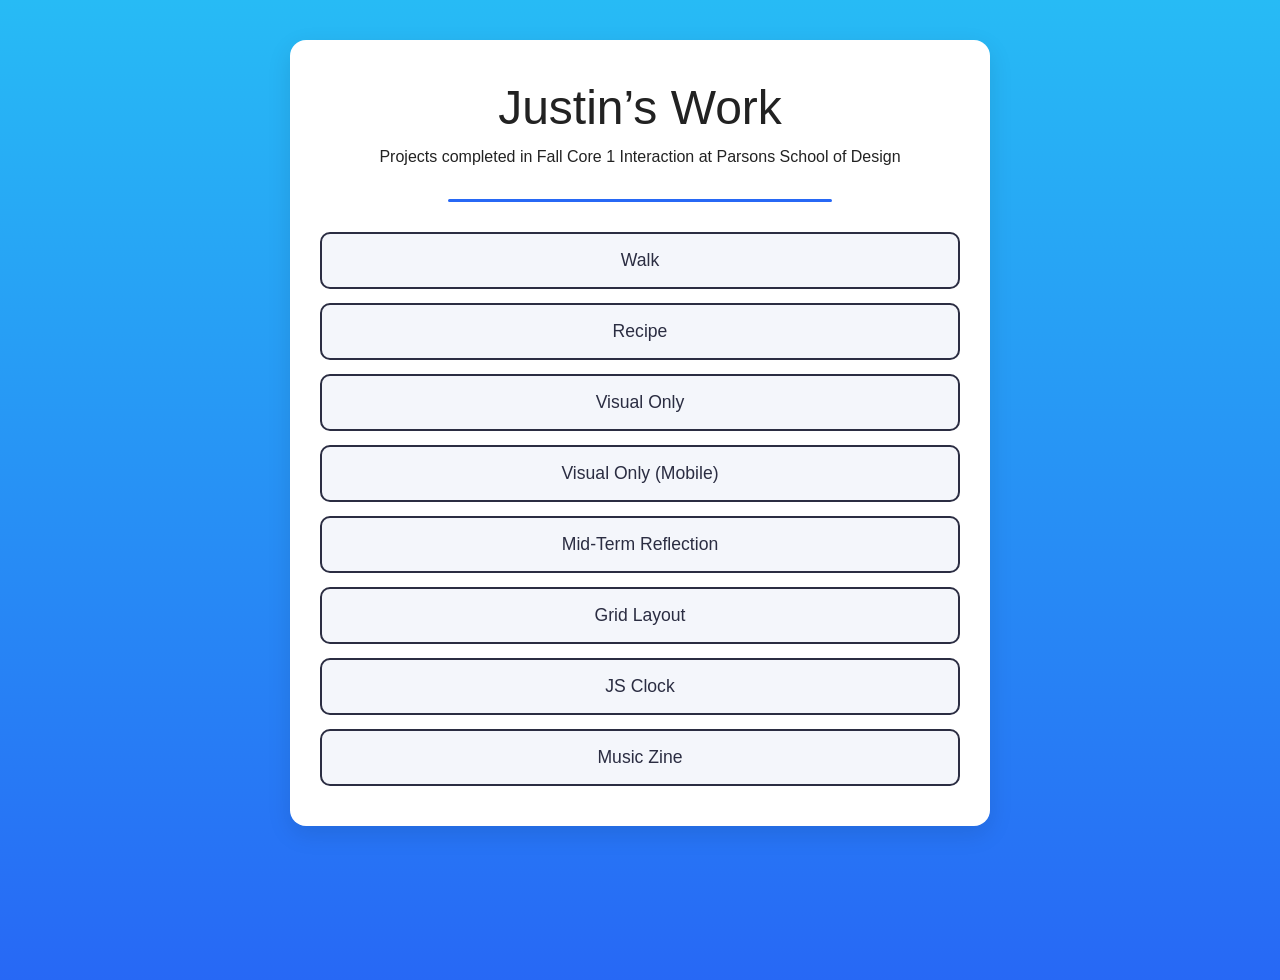
<file: index.html>
<!DOCTYPE html>
<html>
<head>
  <meta charset="utf-8">
  <meta name="viewport" content="width=device-width, initial-scale=1">
  <link rel="stylesheet" type="text/css" href="main.css">
  <link rel="preconnect" href="https://fonts.googleapis.com">
  <link rel="preconnect" href="https://fonts.gstatic.com" crossorigin>
  <link href="https://fonts.googleapis.com/css2?family=Yatra+One&display=swap" rel="stylesheet">
   <link rel="icon" type="image/x-icon" href="favicon.png">
  <title>Justin's Awesome Core 1 Interaction Projects</title>
</head>
<body>
<div class="wrapper">
  <div class="heading">
    <h1>Justin&rsquo;s Work</h1>
    <h2>Projects completed in Fall Core 1 Interaction at Parsons School of Design</h2>
  </div>

<hr>

  <div class="entries">
    <div class="entry">
      <a href="projects/walk/index.html">Walk</a>
    </div>
    <div class="entry">
      <a href="projects/project2/index.html">Recipe</a>
    </div>
    <div class="entry">
      <a href="projects/project3/portfolio.html">Visual Only</a>
    </div>
    <div class="entry">
      <a href="projects/project3mobile/mobile-portfolio.html">Visual Only (Mobile)</a>
    </div>
    <div class="entry">
      <a href="projects/reflection/index.html">Mid-Term Reflection</a>
    </div>
    <div class="entry">
      <a href="projects/grid/index.html">Grid Layout</a>
    </div>
    <div class="entry">
      <a href="projects/timeproject/index.html">JS Clock</a>
    </div>
    <div class="entry">
      <a href="projects/zine-project/index.html">Music Zine</a>
    </div>
  </div>

</div>

</body>
</html>
</file>
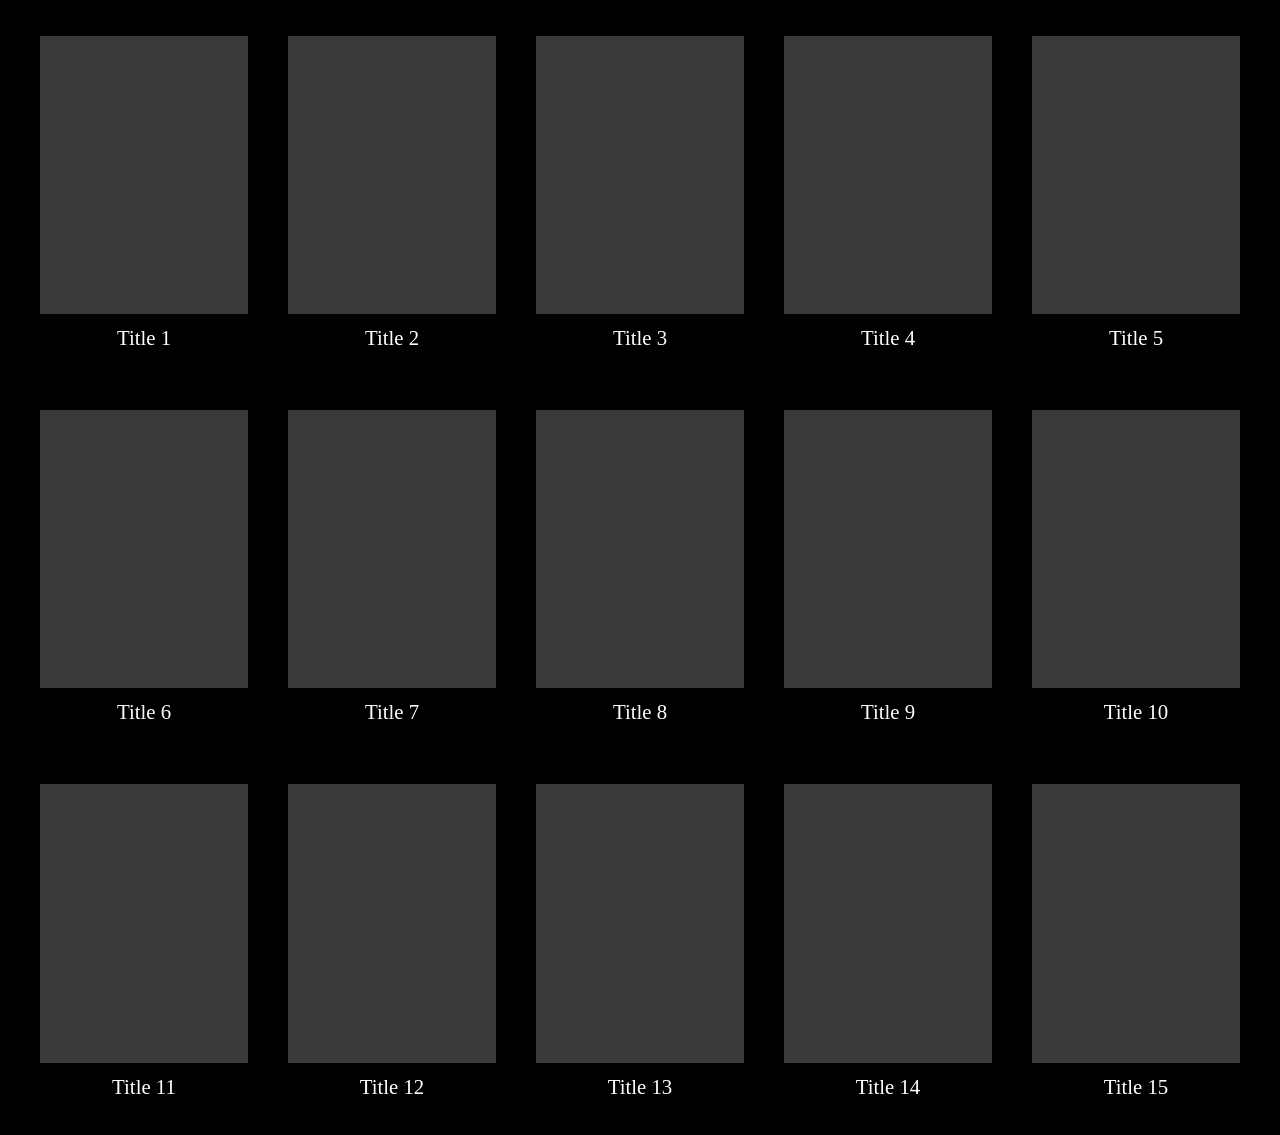
<file: projects/grid/index.html>
<!DOCTYPE html>
<html lang="en">
<head>
    <meta charset="utf-8">
    <meta name="viewport" content="width=device-width, initial-scale=1">
<title>Grid Layout</title>
<style>

  body {
    margin: 0;
    background: #000;
    color: #fff;
    font-family: Georgia, serif;
  }

  .grid {
    display: grid;
    grid-template-columns: repeat(5, 1fr);
    column-gap: 40px;
    row-gap: 60px;
    padding: 36px 40px;
  }

  .item {
    display: flex;
    flex-direction: column;
    align-items: center;
  }

  .box {
    width: 100%;
    aspect-ratio: 400 / 535;
    background: #3a3a3a;
  }

  .label {
    margin-top: 12px;
    font-size: 1.3rem;
    text-align: center;
  }

</style>
</head>
<body>
  <div class="grid">
    <div class="item"><div class="box"></div><div class="label">Title 1</div></div>
    <div class="item"><div class="box"></div><div class="label">Title 2</div></div>
    <div class="item"><div class="box"></div><div class="label">Title 3</div></div>
    <div class="item"><div class="box"></div><div class="label">Title 4</div></div>
    <div class="item"><div class="box"></div><div class="label">Title 5</div></div>

    <div class="item"><div class="box"></div><div class="label">Title 6</div></div>
    <div class="item"><div class="box"></div><div class="label">Title 7</div></div>
    <div class="item"><div class="box"></div><div class="label">Title 8</div></div>
    <div class="item"><div class="box"></div><div class="label">Title 9</div></div>
    <div class="item"><div class="box"></div><div class="label">Title 10</div></div>

    <div class="item"><div class="box"></div><div class="label">Title 11</div></div>
    <div class="item"><div class="box"></div><div class="label">Title 12</div></div>
    <div class="item"><div class="box"></div><div class="label">Title 13</div></div>
    <div class="item"><div class="box"></div><div class="label">Title 14</div></div>
    <div class="item"><div class="box"></div><div class="label">Title 15</div></div>
  </div>
</body>
</html>
</file>
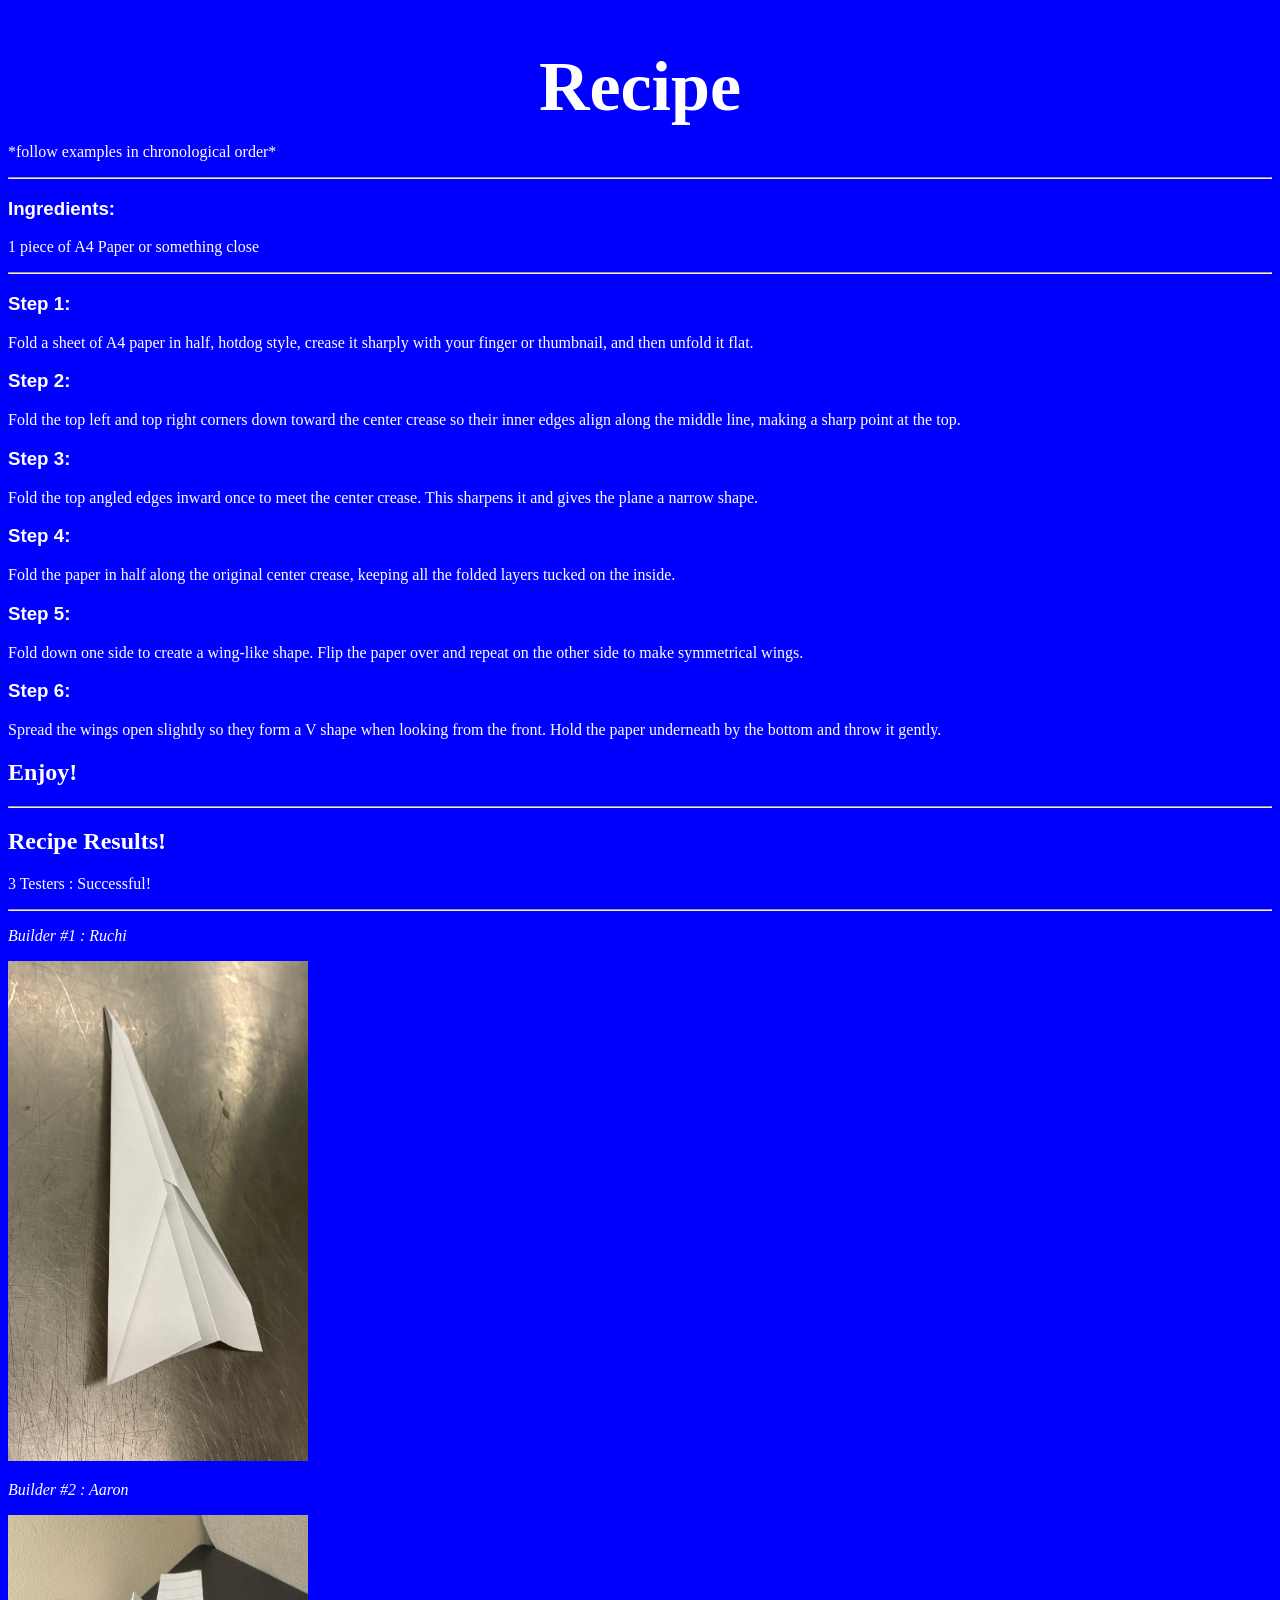
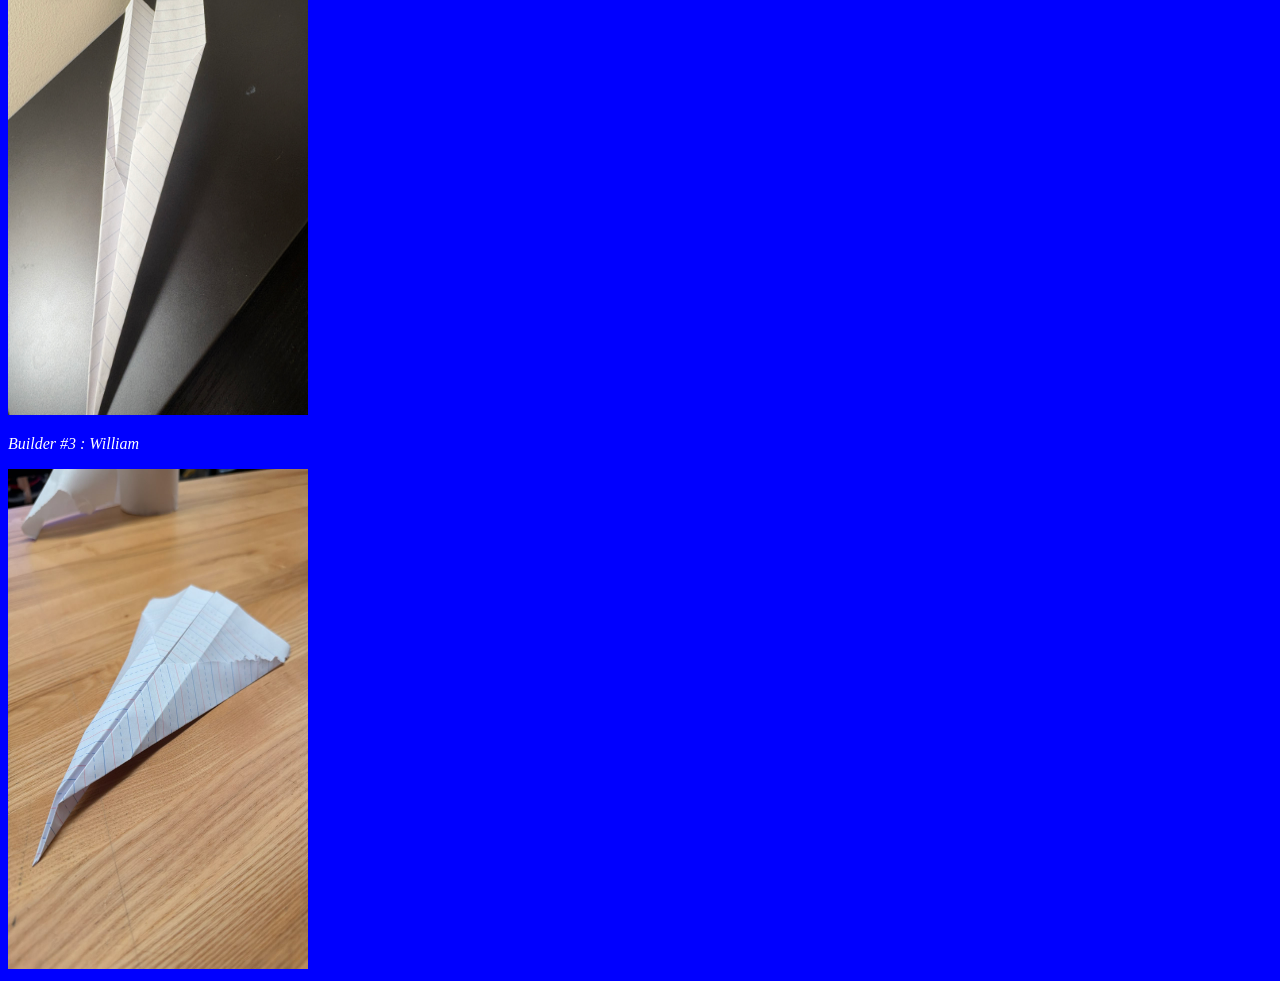
<file: projects/project2/index.html>
<!DOCTYPE html>
<html>
	<head>
	<title>Recipe</title>
</head>

<body>

	<h1>Recipe</h1>
	<p>*follow examples in chronological order*</p>

<hr>

<section>
	<h3>Ingredients:</h3>
	<p>1 piece of A4 Paper or something close</p>
</section>

<hr>

<section>
	<h3>Step 1:</h3>
	<p>Fold a sheet of A4 paper in half, hotdog style, crease it sharply with your finger or thumbnail, and then unfold it flat.</p>
</section>

<section>
	<h3>Step 2:</h3>
	<p>Fold the top left and top right corners down toward the center crease so their inner edges align along the middle line, making a sharp point at the top.</p>
</section>

<section>
	<h3>Step 3:</h3>
	<p>Fold the top angled edges inward once to meet the center crease. This sharpens it and gives the plane a narrow shape.</p>
</section>

<section>
	<h3>Step 4:</h3>
	<p>Fold the paper in half along the original center crease, keeping all the folded layers tucked on the inside.</p>
</section>

<section>
	<h3>Step 5:</h3>
	<p>Fold down one side to create a wing-like shape. Flip the paper over and repeat on the other side to make symmetrical wings.</p>
</section>

<section>
	<h3>Step 6:</h3>
	<p>Spread the wings open slightly so they form a V shape when looking from the front. Hold the paper underneath by the bottom and throw it gently.</p>
</section>

<h2>Enjoy!</h2>

<link rel="stylesheet" href="main.css">

<hr>

<h2>Recipe Results!</h2>
<p>3 Testers : Successful!</p>

<hr>

<section>
	<em><p>Builder #1 : Ruchi</p></em>
<img src="ruchi-plane.jpg" alt="Builder #1 : Ruchi" width="300" height="500">
</section>

<section>
	<em><p>Builder #2 : Aaron</p></em>
<img src="aaron-plane.jpg" alt="Builder #2 : Aaron" width="300" height="500">
</section>

<section>
	<em><p>Builder #3 : William</p></em>
<img src="william-plane.jpeg" alt="Builder #3 : William" width="300" height="500">
</section>

</body>
</html>
</file>
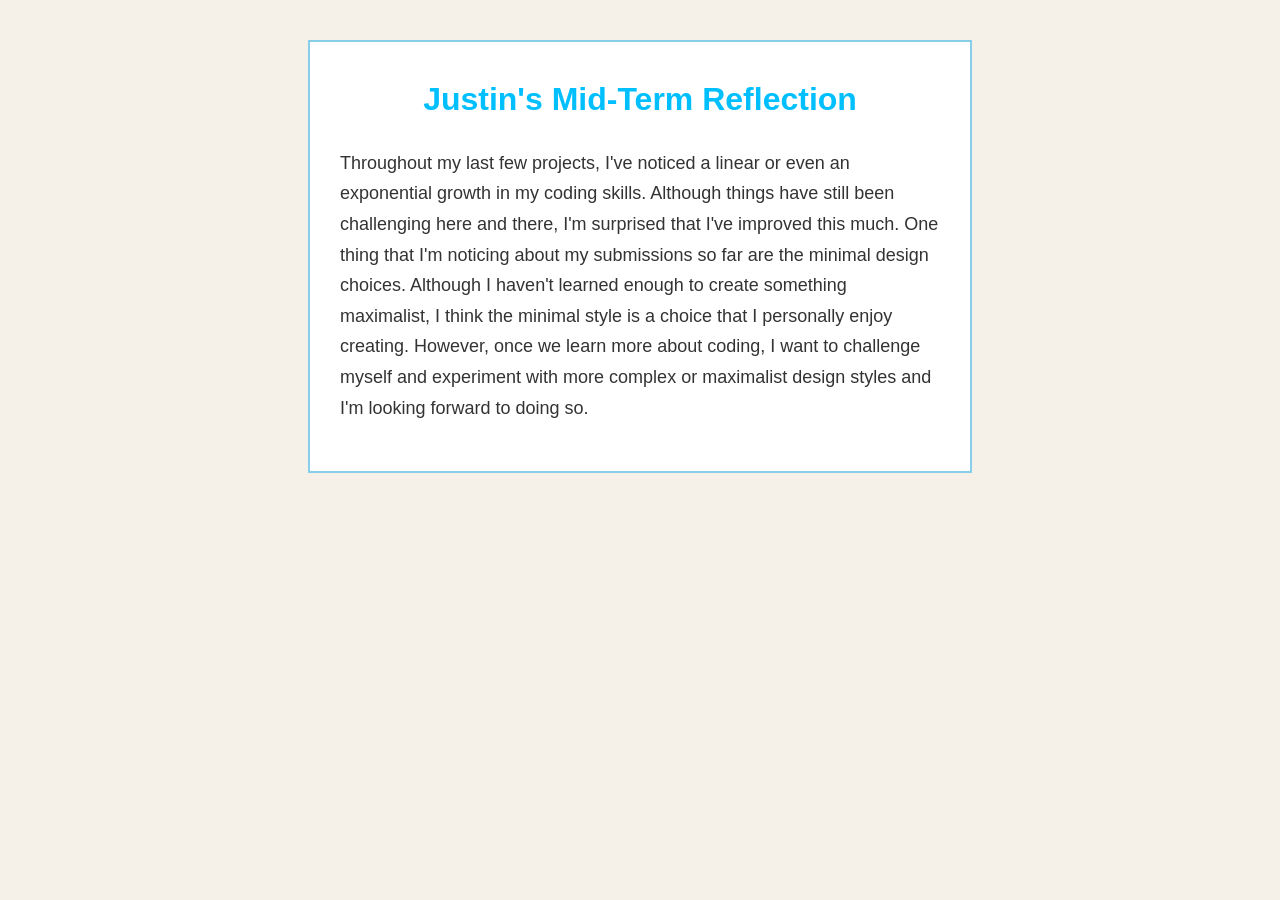
<file: projects/reflection/index.html>
<!DOCTYPE html>
<head>
<title>Justin's Mid-Term Reflection</title>
<style>
  body {
    background-color: #f5f0e8;
    color: #333333;
    font-family: helvetica, serif;
    line-height: 1.7;
    margin: 0;
    padding: 40px 20px;
  }

  .box {
    background-color: white;
    border: 2px solid skyblue;
    max-width: 600px;
    margin: 0 auto;
    padding: 30px;
  }

  h1 {
    color: deepskyblue;
    text-align: center;
    margin-top: 0;
  }

  p {
    font-size: 18px;
  }
</style>
</head>
<body>
  <div class="box">
    <h1>Justin's Mid-Term Reflection</h1>
    <p>
      Throughout my last few projects, I've noticed a linear or even an exponential growth in my coding skills. Although things have still been challenging here and there, I'm surprised that I've improved this much. One thing that I'm noticing about my submissions so far are the minimal design choices. Although I haven't learned enough to create something maximalist, I think the minimal style is a choice that I personally enjoy creating. However, once we learn more about coding, I want to challenge myself and experiment with more complex or maximalist design styles and I'm looking forward to doing so.
    </p>
  </div>
</body>
</html>
</file>
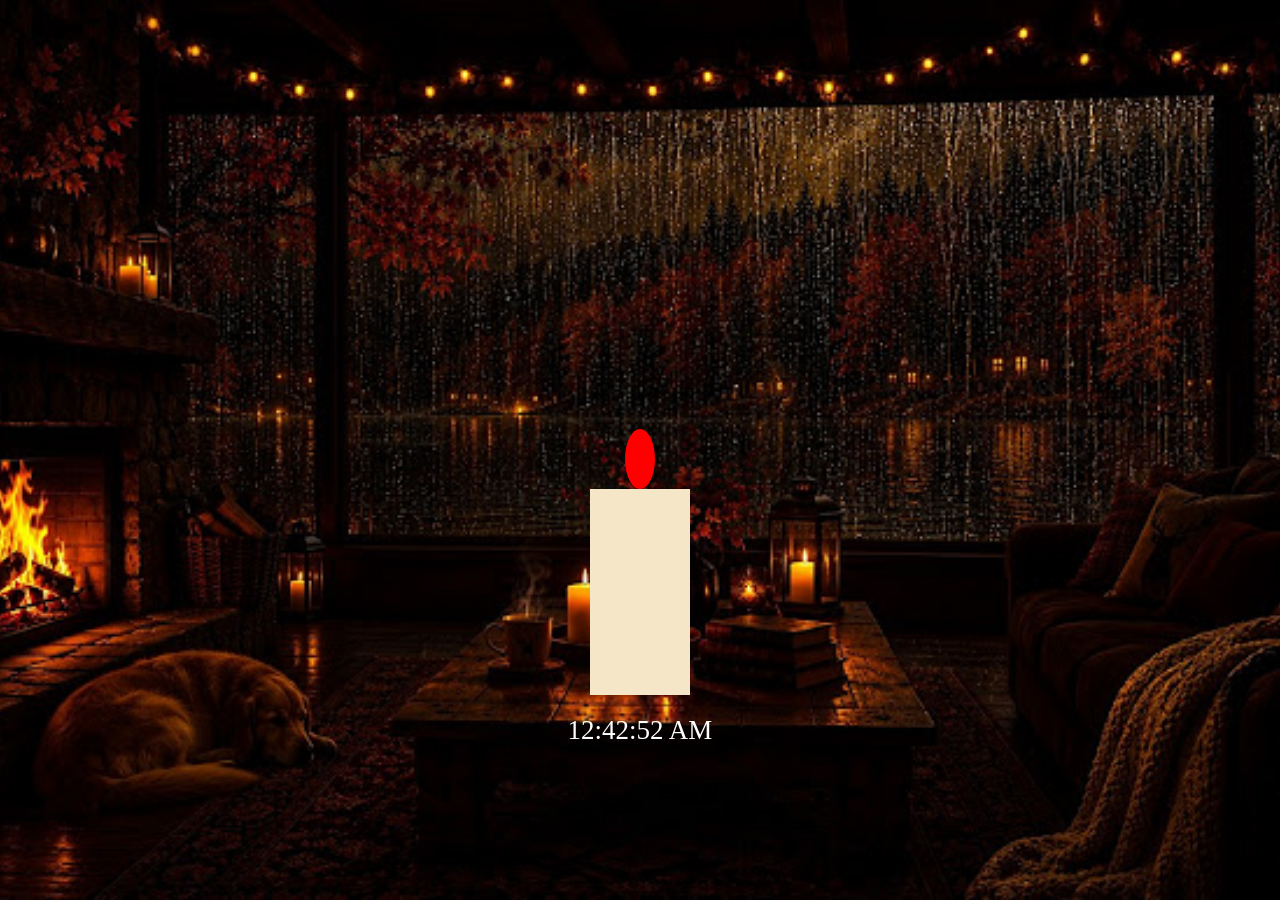
<file: projects/timeproject/index.html>
<!DOCTYPE html>
<html>
<head>
  <meta charset="utf-8">
  <meta name="viewport" content="width=device-width, initial-scale=1">
  <title></title>

<link rel="stylesheet" href="main.css">
</head>
<body>
  <div class="wrapper">
    <div class="candle">
      <div class="flame"></div>
      <div class="mover"></div>
    </div>
    <div class="timer"></div>
  </div>
  <script src="main.js" type="text/javascript"></script>
</body>
</html>
</file>
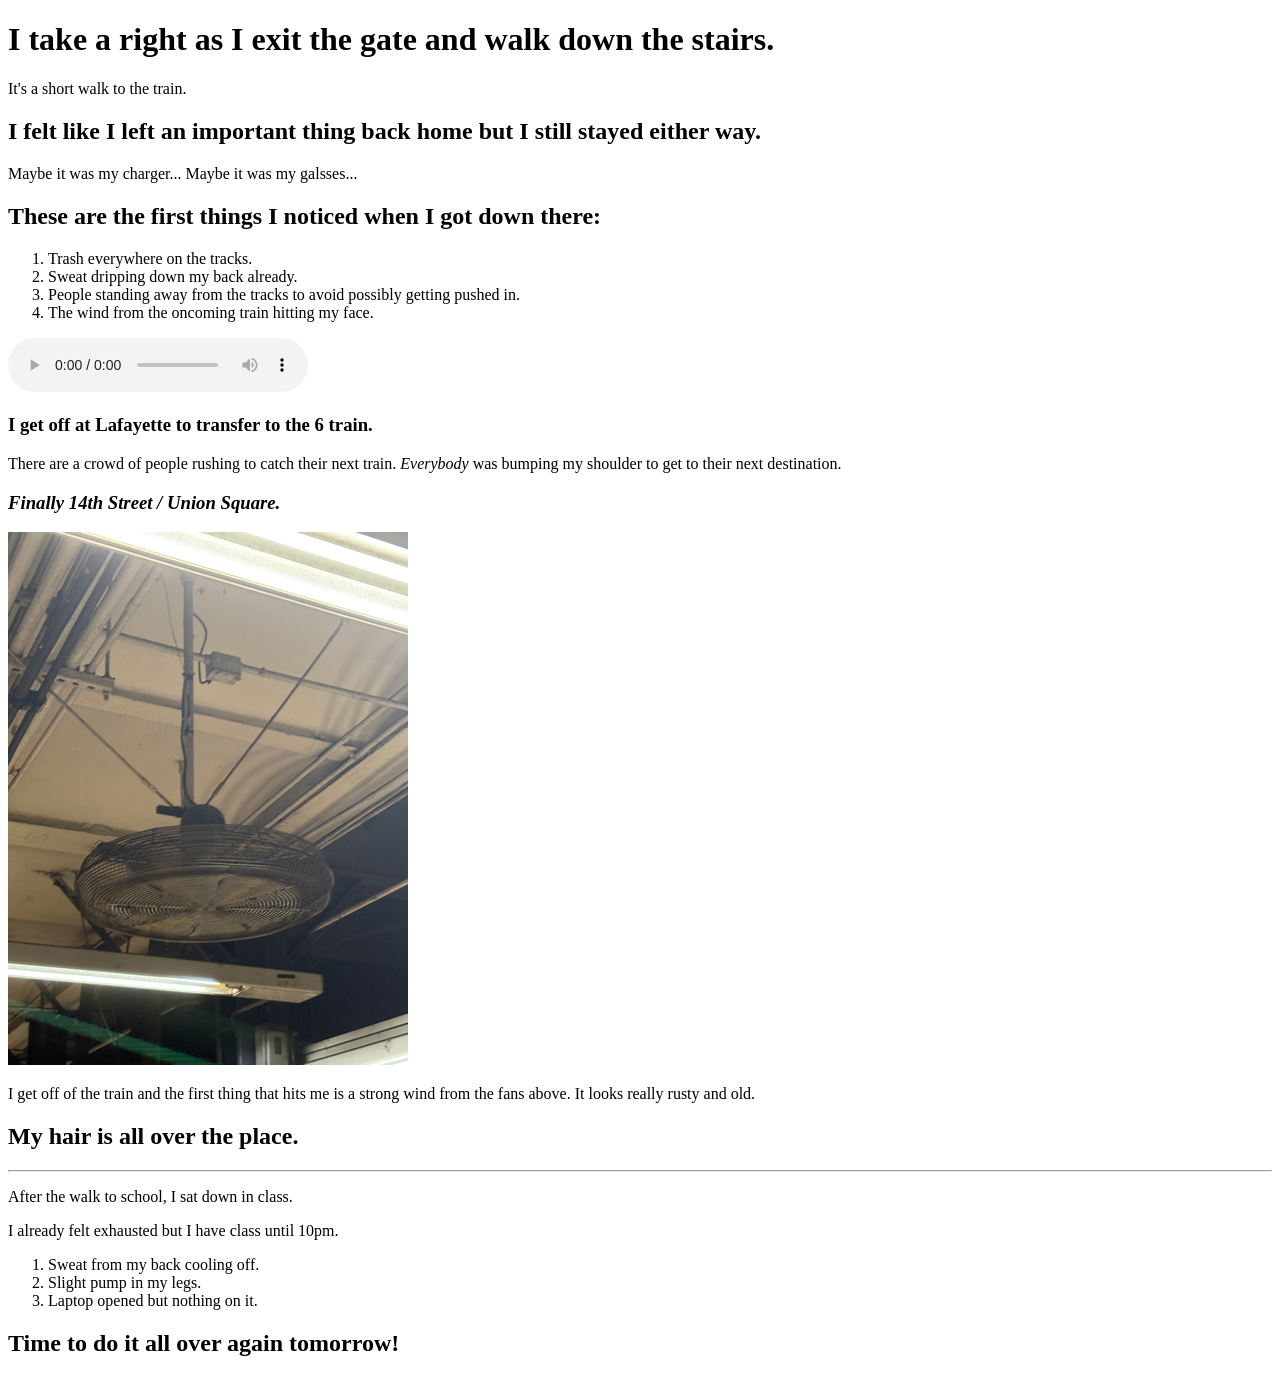
<file: projects/walk/index.html>
<!DOCTYPE html>
<html lang="en">
<head>
  <meta charset="utf-8">
  <meta name="viewport" content="width=device-width, initial-scale=1">
  <title>My Walk From Home to School</title>
</head>
<body>

  <h1>I take a right as I exit the gate and walk down the stairs.</h1>
  <p>It's a short walk to the train.</p>

  <section>
    <h2>I felt like I left an important thing back home but I still stayed either way.</h2>
    <p>
     Maybe it was my charger... Maybe it was my galsses...
    </p>
  </section>

  <section>
    <h2>These are the first things I noticed when I got down there:</h2>
    <ol>
      <li>Trash everywhere on the tracks.</li>
      <li>Sweat dripping down my back already.</li>
      <li>People standing away from the tracks to avoid possibly getting pushed in.</li>
      <li>The wind from the oncoming train hitting my face.</li>
    </ol>
  </section>

<audio controls>

  <source src="imgs/Recording.m4a" type="audio/mpeg">

<hr>

</audio>

  <section>

    </ul>

    <h3>I get off at Lafayette to transfer to the 6 train.</h3>
    <p>
      There are a crowd of people rushing to catch their next train.
      <em>Everybody</em> was bumping my shoulder to get to their next destination.
    </p>

    <em> <strong> <h3>Finally 14th Street / Union Square.</h3> </strong> </em>

<img src="imgs/fan.jpg" alt="beautiful palm leaves">
    
    <p>
     I get off of the train and the first thing that hits me is a strong wind from the fans above. It looks really rusty and old.

    </p>
  </section>

  <section>
    <h2>My hair is all over the place.</h2>
  </section>

  <hr>

  <section>
    <p>After the walk to school, I sat down in class.</p>
    <p>
     I already felt exhausted but I have class until 10pm.
    </p>

<ol>
      <li>Sweat from my back cooling off.</li>
      <li>Slight pump in my legs.</li>
      <li>Laptop opened but nothing on it.</li>
    </ol>

    <h2> Time to do it all over again tomorrow! </h2>
  </section>

  <!-- Add another observation from your walk here. -->

</body>
</html>
</file>
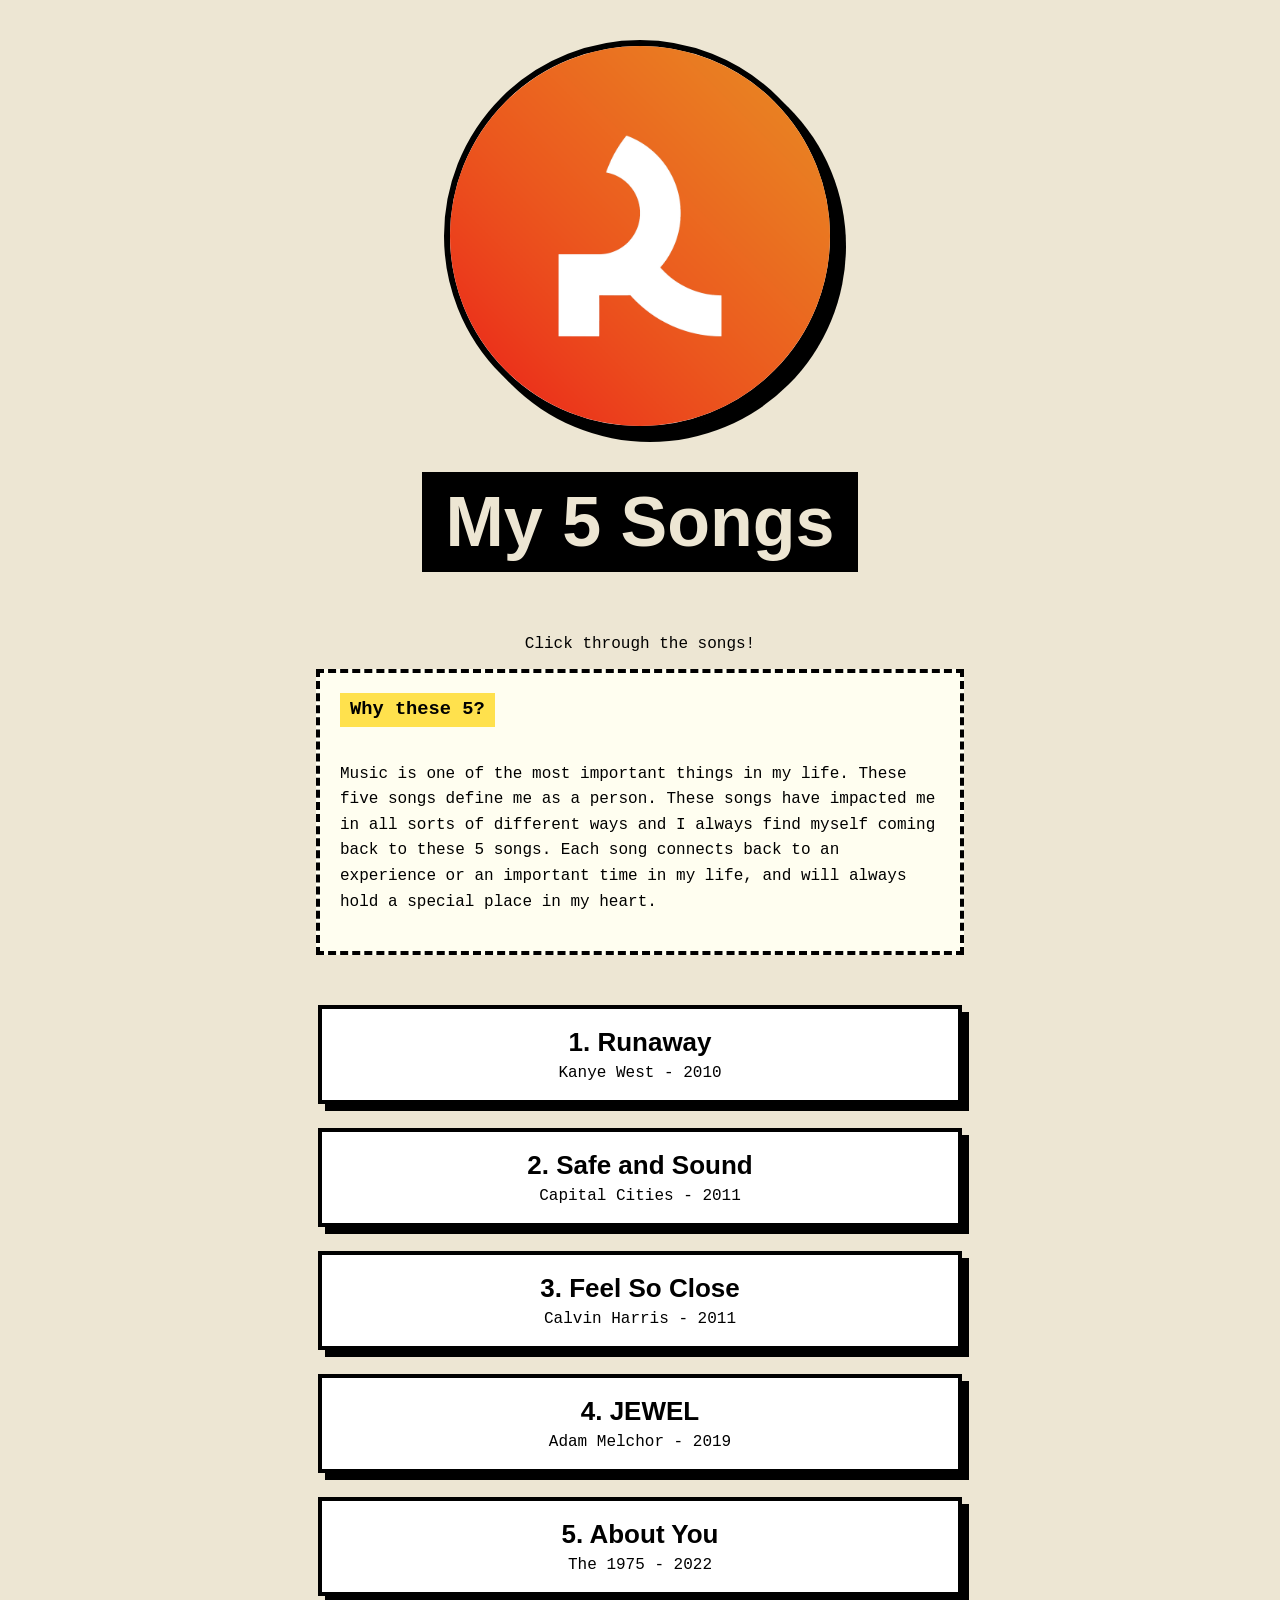
<file: projects/zine-project/index.html>
<!DOCTYPE html>
<html>
<head>
  <meta charset="utf-8">
  <meta name="viewport" content="width=device-width, initial-scale=1">
  <link rel="stylesheet" type="text/css" href="main.css">
  <title>My 5 Songs</title>
</head>
<body>

  <div class="screen" id="runaway">
    <a class="back" href="#">&larr; Home</a>
    <div class="pin small"><img src="pin.png" alt="My pin"></div>
    <p class="number">SONG 1 OF 5</p>
    <h1 class="song-title">Runaway</h1>
    <p class="info">Kanye West - 2010</p>
    <br>
    <a class="listen" href="https://www.youtube.com/results?search_query=Runaway+Kanye+West" target="_blank">Listen</a>

    <div class="description">
      <h3>Why this song</h3>
      <p>Although Kanye West is known as a very controversial artist, without Kanye, I wouldn't appreciate music like I do right now. Runaway is the first song that I listened to where I realized music is a true and one of the most art-forms. The pacing of the song and beautiful production by Kanye, as well as the story behind the song impacted me greatly. Every second and every note means so much to me and there is no imperfections, and the creativity of the song is something I don't think can be replicated. I can credit a big chunk of my love for music to Runaway.</p>
    </div>
  </div>


  <div class="screen" id="safe">
    <a class="back" href="#">&larr; Home</a>
    <div class="pin small"><img src="pin.png" alt="My pin"></div>
    <p class="number">SONG 2 OF 5</p>
    <h1 class="song-title">Safe and Sound</h1>
    <p class="info">Capital Cities - 2011</p>
    <br>
    <a class="listen" href="https://www.youtube.com/results?search_query=Safe+and+Sound+Capital+Cities" target="_blank">Listen</a>

    <div class="description">
      <h3>Why this song</h3>
      <p>Safe and Sound is somewhat of a comfort song for me. This hype and upbeat 2010's pop song is a song that reminds me of my core childhood when there were no problems. I remember hearing this on the radio when I was little and it has been stuck in my head ever since then, and I can never seem to stop listening to this song. It never gets old.</p>
    </div>
  </div>


  <div class="screen" id="close">
    <a class="back" href="#">&larr; Home</a>
    <div class="pin small"><img src="pin.png" alt="My pin"></div>
    <p class="number">SONG 3 OF 5</p>
    <h1 class="song-title">Feel So Close</h1>
    <p class="info">Calvin Harris - 2011</p>
    <br>
    <a class="listen" href="https://www.youtube.com/results?search_query=Feel+So+Close+Calvin+Harris" target="_blank">Listen</a>

    <div class="description">
      <h3>Why this song</h3>
      <p>Similarly to Safe and Sound, Feel So Close is one of those songs that always take me back to the days where there were no problems. Something about this song is super addicting and Calvin Harris' production on this song is something that never ages. Although some may think that this song can sound repetitive at times, it will never leave my rotation because of the good memories tied to it.</p>
    </div>
  </div>


  <div class="screen" id="jewel">
    <a class="back" href="#">&larr; Home</a>
    <div class="pin small"><img src="pin.png" alt="My pin"></div>
    <p class="number">SONG 4 OF 5</p>
    <h1 class="song-title">JEWEL</h1>
    <p class="info">Adam Melchor - 2019</p>
    <br>
    <a class="listen" href="https://www.youtube.com/results?search_query=JEWEL+Adam+Melchor" target="_blank">Listen</a>

    <div class="description">
      <h3>Why this song</h3>
      <p>JEWEL is a song that I've discovered fairly recently, right around when Covid started. This song stuck with me because of how unique it was and how it relaxes me in ways no other song could. I love how the song starts off with Adam's voice reversed into a beautiful guitar solo; The lyrics of the track are really beautiful as well, and it is a song that will always calm me down no matter what situation I am going through.</p>
    </div>
  </div>


  <div class="screen" id="about">
    <a class="back" href="#">&larr; Home</a>
    <div class="pin small"><img src="pin.png" alt="My pin"></div>
    <p class="number">SONG 5 OF 5</p>
    <h1 class="song-title">About You</h1>
    <p class="info">The 1975 - 2022</p>
    <br>
    <a class="listen" href="https://www.youtube.com/results?search_query=About+You+The+1975" target="_blank">Listen</a>

    <div class="description">
      <h3>Why this song</h3>
      <p>About You is an important song to me because it is a song that reminds me of the good memories I made with people in the past that I no longer keep in contact with. This song is definitely on the more emotional side compared to the other 4 songs, but it reminds me that in life, people come and go but memories always stay.</p>
    </div>
  </div>


  <div class="wrapper">

    <div class="pin"><img src="pin.png" alt="My pin"></div>

    <h1 class="title">My 5 Songs</h1>
    <p class="greeting"></p>

    <div class="description">
      <h3>Why these 5?</h3>
      <p>Music is one of the most important things in my life. These five songs define me as a person. These songs have impacted me in all sorts of different ways and I always find myself coming back to these 5 songs. Each song connects back to an experience or an important time in my life, and will always hold a special place in my heart.
</p>
    </div>

    <a class="song" href="#runaway">
      <h2>1. Runaway</h2>
      <p>Kanye West - 2010</p>
    </a>

    <a class="song" href="#safe">
      <h2>2. Safe and Sound</h2>
      <p>Capital Cities - 2011</p>
    </a>

    <a class="song" href="#close">
      <h2>3. Feel So Close</h2>
      <p>Calvin Harris - 2011</p>
    </a>

    <a class="song" href="#jewel">
      <h2>4. JEWEL</h2>
      <p>Adam Melchor - 2019</p>
    </a>

    <a class="song" href="#about">
      <h2>5. About You</h2>
      <p>The 1975 - 2022</p>
    </a>

  </div>


  <script src="main.js" type="text/javascript"></script>
</body>
</html>
</file>
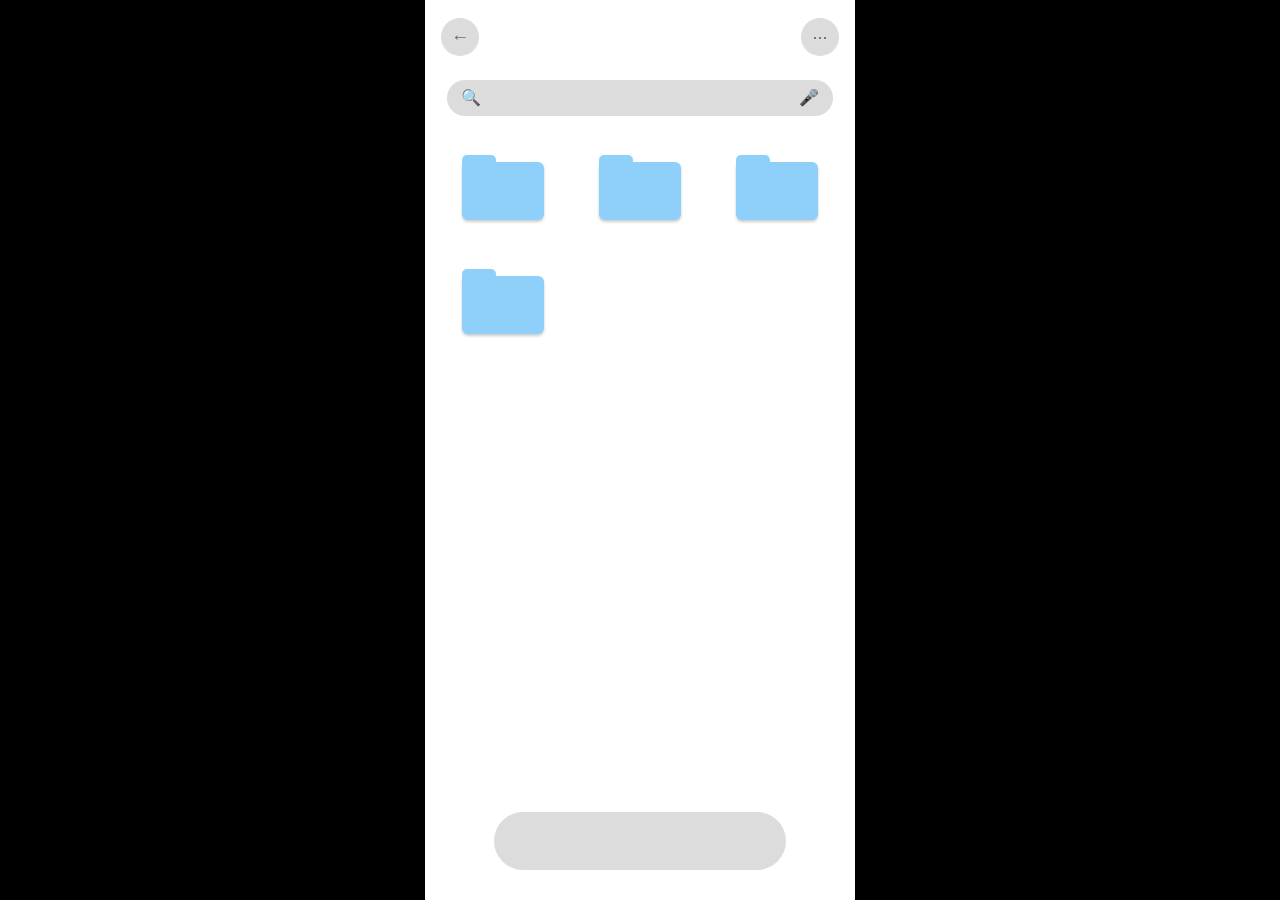
<file: projects/project3/mobile-portfolio.html>
<!DOCTYPE html>
<html>
<head>
<meta name="viewport" content="width=device-width, initial-scale=1">
<title>Justin's Mobile Portfolio</title>
<style>

body {
  background-color: black;
  font-family: Arial, sans-serif;
  margin: 0;
}
a {text-decoration: none;}

.phone {
  position: absolute;
  top: 0px;
  bottom: 0px;
  left: 0px;
  right: 0px;
  width: 100%;
  max-width: 430px;
  margin: 0px auto;
  background-color: white;
  overflow: hidden;
}

.circle {
  width: 38px;
  height: 38px;
  margin: 18px 16px 0px 16px;
  background-color: #dcdcdc;
  border-radius: 50%;
  color: #666666;
  font-size: 18px;
  line-height: 38px;
  text-align: center;
}

.left  { float: left; }
.right { float: right; }

.search {
  clear: both;
  position: relative;
  height: 36px;
  margin: 80px 22px 0px 22px;
  background-color: #dcdcdc;
  border-radius: 18px;
  color: #666666;
  font-size: 16px;
  line-height: 36px;
}

.search .glass { position: absolute; left: 14px; }
.search .mic   { position: absolute; right: 14px; }

.grid {
  overflow: hidden;
  margin-top: 36px;
  padding: 0px 10px;
}

.cell {
  float: left;
  width: 33.33%;
  height: 114px;
}

.folder {
  position: relative;
  width: 82px;
  height: 58px;
  margin: 10px auto 0px auto;
  background-color: #8fd0fa;
  border-radius: 4px 6px 6px 6px;
  box-shadow: 0px 2px 3px rgba(0, 0, 0, 0.2);
}

.tab {
  position: absolute;
  top: -7px;
  left: 0px;
  width: 34px;
  height: 10px;
  background-color: #8fd0fa;
  border-radius: 5px 5px 0px 0px;
}

.cell:active .folder {
  opacity: 0.6;
}

.button {
  position: absolute;
  bottom: 30px;
  left: 0px;
  right: 0px;
  width: 68%;
  height: 58px;
  margin: 0px auto;
  background-color: #dcdcdc;
  border-radius: 29px;
}

.screen {
  display: none;
  position: absolute;
  top: 0px;
  left: 0px;
  width: 100%;
  height: 100%;
  background-color: white;
  z-index: 10;
  overflow: auto;
}

.screen:target {
  display: block;
}

.title {
  margin-top: 18px;
  font-size: 17px;
  font-weight: bold;
  line-height: 38px;
  text-align: center;
}

.list { margin-top: 24px; }

.row {
  overflow: hidden;
  padding: 12px 20px;
  border-bottom: 1px solid #eeeeee;
}

.thumb {
  float: left;
  width: 64px;
  height: 64px;
  margin-right: 14px;
  border-radius: 10px;
}

.name { margin-top: 12px; font-size: 16px; color: #111111; }
.type { margin-top: 4px; font-size: 13px; color: #888888; }
.pink { background-color: #d9a9a9; }
.blue { background-color: #8fb0d8; }
.green { background-color: #a9c79a; }

</style>
</head>

<body>

<div class="phone">

  <div class="circle left">&larr;</div>
  <div class="circle right">&middot;&middot;&middot;</div>

  <div class="search"><span class="glass">&#128269;</span><span class="mic">&#127908;</span></div>

  <div class="grid">
    <a class="cell" href="#s2025"><div class="folder"><div class="tab"></div></div></a>
    <a class="cell" href="#s2024"><div class="folder"><div class="tab"></div></div></a>
    <a class="cell" href="#s2023"><div class="folder"><div class="tab"></div></div></a>
    <a class="cell" href="#s2022"><div class="folder"><div class="tab"></div></div></a>
  </div>

  <div class="button"></div>

  <div class="screen" id="s2025">
    <a href="#" class="circle left">&larr;</a>
    <div class="title">2025</div>
    <div class="list">
      <div class="row"><div class="thumb pink"></div><div class="name">Project One</div><div class="type">Branding</div></div>
      <div class="row"><div class="thumb blue"></div><div class="name">Project Two</div><div class="type">Typography</div></div>
      <div class="row"><div class="thumb green"></div><div class="name">Project Three</div><div class="type">Posters</div></div>
    </div>
  </div>

  <div class="screen" id="s2024">
    <a href="#" class="circle left">&larr;</a>
    <div class="title">2024</div>
    <div class="list">
      <div class="row"><div class="thumb blue"></div><div class="name">Project One</div><div class="type">Branding</div></div>
      <div class="row"><div class="thumb pink"></div><div class="name">Project Two</div><div class="type">Typography</div></div>
      <div class="row"><div class="thumb green"></div><div class="name">Project Three</div><div class="type">Posters</div></div>
    </div>
  </div>

  <div class="screen" id="s2023">
    <a href="#" class="circle left">&larr;</a>
    <div class="title">2023</div>
    <div class="list">
      <div class="row"><div class="thumb green"></div><div class="name">Project One</div><div class="type">Branding</div></div>
      <div class="row"><div class="thumb pink"></div><div class="name">Project Two</div><div class="type">Typography</div></div>
    </div>
  </div>

  <div class="screen" id="s2022">
    <a href="#" class="circle left">&larr;</a>
    <div class="title">2022</div>
    <div class="list">
      <div class="row"><div class="thumb pink"></div><div class="name">Project One</div><div class="type">Branding</div></div>
      <div class="row"><div class="thumb blue"></div><div class="name">Project Two</div><div class="type">Typography</div></div>
      <div class="row"><div class="thumb green"></div><div class="name">Project Three</div><div class="type">Posters</div></div>
    </div>
  </div>

</div>

</body>
</html>
</file>
<file: main.css>
body {
  margin: 0;
  padding: 40px 20px;
  min-height: 100vh;
  font-family: Helvetica, Arial, sans-serif;
  color: #222;
  background: linear-gradient(-180deg, #27BBF5, #2768F5);
}

.wrapper {
  max-width: 640px;
  margin: 0 auto;
  padding: 40px 30px;
  background: #ffffff;
  border-radius: 16px;
  box-shadow: 0 8px 24px rgba(0, 0, 0, 0.1);
}

.heading {
  text-align: center;
}

h1 {
  margin: 0 0 10px;
  font-family: Helvetica;
  font-size: 3rem;
  font-weight: normal;
}

h2 {
  margin: 0;
  font-size: 1rem;
  font-weight: normal;
  line-height: 1.5;
}

hr {
  margin: 30px auto;
  width: 60%;
  border: none;
  border-top: 3px solid #2768F5;
  border-radius: 2px;
}

.entries {
  display: flex;
  flex-direction: column;
  gap: 14px;
}

.entry a {
  display: block;
  padding: 16px 20px;
  font-size: 1.1rem;
  text-align: center;
  text-decoration: none;
  color: #2b2d42;
  background: #f4f6fb;
  border: 2px solid #2b2d42;
  border-radius: 10px;
  transition: all 0.2s ease;
}

.entry a:hover {
  color: #ffffff;
  background: skyblue;
  border-color: black;
}
</file>
<file: projects/project2/main.css>
body {

background-color:blue;

}

h1 {

font-family: arial black;
font-size: 70px;
text-align: center;
color:white;
margin-bottom: 5px;

}

h2 {

font-family: arial black;
color:white;

}

p {

font-family: verdana;
color:white;

}

h3 {

font-family: helvetica;
color:white;

}
</file>
<file: projects/timeproject/main.css>
body {
  font-family: Georgia;
  background-color: #1a1210;
  color: white;
  margin: 0;

 background-image: url("background.jpg");

  background-repeat: no-repeat;

  background-size: cover;

  background-position: center;

}

.wrapper {
  height: 100vh;
  display: flex;
  flex-direction: column;
  justify-content: center;
  align-items: center;
}

.candle {
  height: 60vh;
  display: flex;
  flex-direction: column;
  justify-content: flex-end;
  align-items: center;
}

.flame {
  background-color: orange;
  width: 30px;
  height: 60px;
  border-radius: 100%;
}

.mover {
  background-color: #f5e6c8;
  width: 100px;
  height: 90%;
  transition: height 1s;
}

.timer {
  font-size: 3vh;
  margin-top: 20px;
}
</file>
<file: projects/zine-project/main.css>
body {
  font-family: "Courier New", monospace;
  background-color: #ede6d3;
  color: black;
  margin: 0;
  text-align: center;
}

h1, h2 {
  font-family: Impact, sans-serif;
}

a {
  text-decoration: none;
  color: inherit;
}

.wrapper {
  padding: 40px 20px;
}

.pin {
  width: 380px;
  height: 380px;
  margin: 0px auto;
  border-radius: 100%;
  border: 6px solid black;
  box-shadow: 10px 10px 0px black;
  background-color: white;
  overflow: hidden;
}

.pin img {
  width: 100%;
  height: 100%;
  object-fit: cover;
  display: block;
}

.pin.small {
  width: 70px;
  height: 70px;
  margin: 0px;
  border: 3px solid black;
  box-shadow: 4px 4px 0px black;
}

.title {
  font-size: 70px;
  background-color: black;
  color: #ede6d3;
  display: inline-block;
  padding: 10px 24px;
  margin-top: 40px;
}

.song {
  display: block;
  background-color: white;
  border: 4px solid black;
  box-shadow: 7px 7px 0px black;
  max-width: 600px;
  margin: 0px auto 24px auto;
  padding: 18px;
}

.song:hover {
  background-color: #ffde3b;
}

.song h2 {
  margin: 0;
  font-size: 26px;
}

.song p {
  margin: 6px 0px 0px 0px;
}

.screen {
  display: none;
  position: absolute;
  top: 0px;
  left: 0px;
  width: 100%;
  height: 100%;
  background-color: #ede6d3;
  overflow: auto;
  padding-top: 30px;
  z-index: 10;
}

.screen:target {
  display: block;
}

.back {
  float: left;
  background-color: black;
  color: #ede6d3;
  padding: 10px 18px;
  margin-left: 20px;
  font-weight: bold;
}

.screen .pin.small {
  float: right;
  margin-right: 20px;
}

.number {
  clear: both;
  padding-top: 40px;
  color: #ede6d3;
  font-weight: bold;
}

.song-title {
  font-size: 64px;
  margin: 10px 0px;
}

.info {
  display: inline-block;
  font-size: 22px;
  background-color: #ffde3b;
  padding: 4px 14px;
}

.listen {
  display: inline-block;
  background-color: #e32222;
  color: white;
  border: 4px solid black;
  box-shadow: 6px 6px 0px black;
  padding: 14px 30px;
  margin: 20px 0px 50px 0px;
  font-weight: bold;
}

.description {
  background-color: #fffef0;
  border: 4px dashed black;
  max-width: 600px;
  margin: 0px auto 50px auto;
  padding: 20px;
  text-align: left;
  line-height: 1.6;
}

.description h3 {
  margin-top: 0;
  background-color: #ffe14d;
  display: inline-block;
  padding: 2px 10px;
}
</file>
